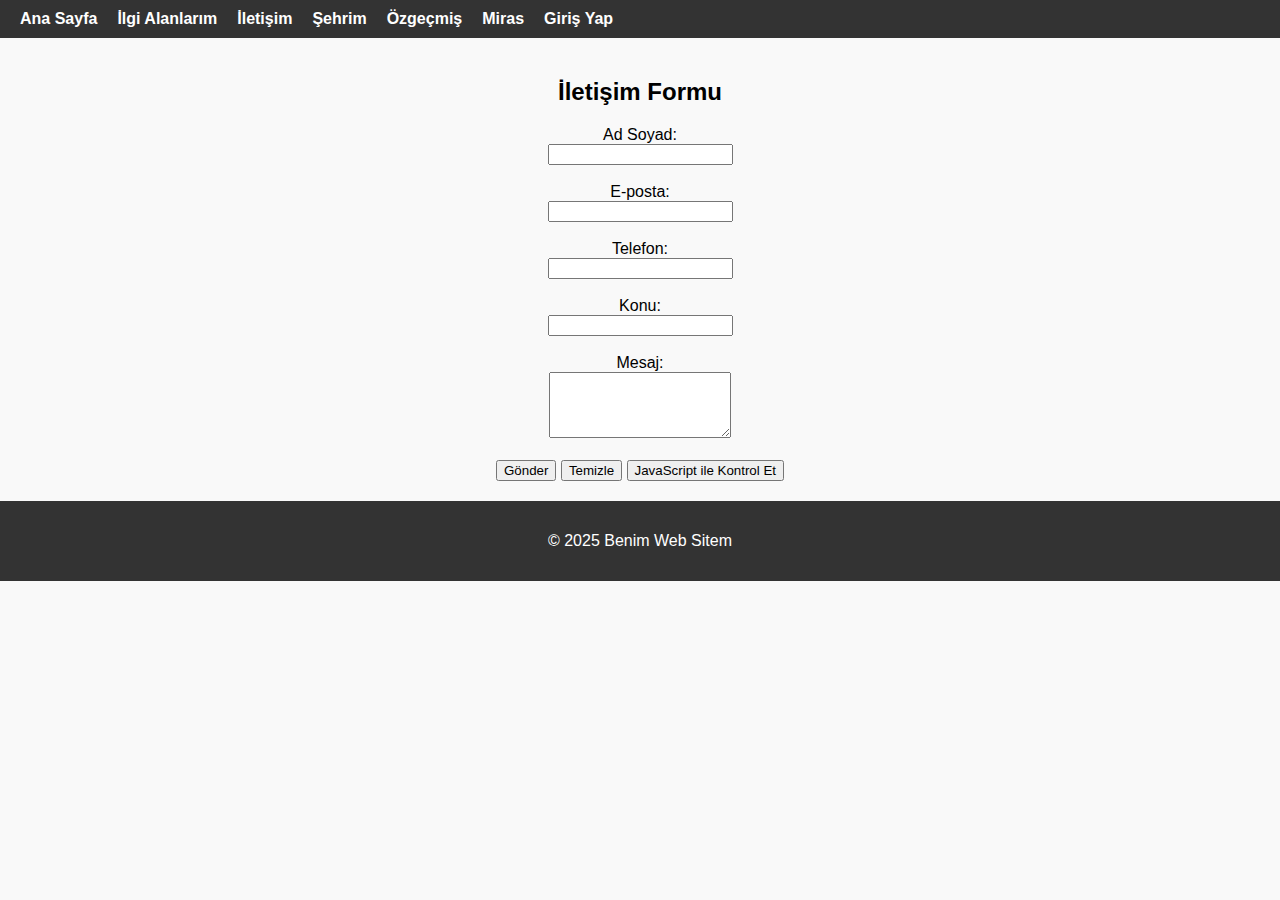
<file: Web 1. Proje/iletisim.html>
<!DOCTYPE html>
<html lang="tr">
<head>
    <meta charset="UTF-8">
    <meta name="viewport" content="width=device-width, initial-scale=1.0">
    <title>İletişim</title>
    <link rel="stylesheet" href="css/style.css">
</head>
<body>

    <!-- Navbar -->
    <nav class="navbar">
        <ul>
            <li><a href="index.html">Ana Sayfa</a></li>
            <li><a href="ilgialanlarim.html">İlgi Alanlarım</a></li>
            <li><a href="iletisim.html">İletişim</a></li>
            <li><a href="sehrim.html">Şehrim</a></li>
            <li><a href="ozgecmis.html">Özgeçmiş</a></li>
            <li><a href="miras.html">Miras</a></li>
            <li><a href="login.html">Giriş Yap</a></li>
        </ul>
    </nav>

    <!-- Ana içerik -->
    <main>
        <h2>İletişim Formu</h2>

        <form action="sonuc.html" method="get" id="iletisimForm">
            <label for="adsoyad">Ad Soyad:</label><br>
            <input type="text" id="adsoyad" name="adsoyad" required><br><br>

            <label for="email">E-posta:</label><br>
            <input type="email" id="email" name="email" required><br><br>

            <label for="telefon">Telefon:</label><br>
            <input type="text" id="telefon" name="telefon" pattern="[0-9]+" required><br><br>

            <label for="konu">Konu:</label><br>
            <input type="text" id="konu" name="konu" required><br><br>

            <label for="mesaj">Mesaj:</label><br>
            <textarea id="mesaj" name="mesaj" rows="4" required></textarea><br><br>

            <button type="submit">Gönder</button>
            <button type="reset">Temizle</button>

            <button type="button" onclick="jsIleKontrolEt()">JavaScript ile Kontrol Et</button>
        </form>

        <script>
            function jsIleKontrolEt() {
                const adsoyad = document.getElementById("adsoyad").value.trim();
                const email = document.getElementById("email").value.trim();
                const telefon = document.getElementById("telefon").value.trim();
                const konu = document.getElementById("konu").value.trim();
                const mesaj = document.getElementById("mesaj").value.trim();

            if (!adsoyad || !email || !telefon || !konu || !mesaj) {
                alert("Tüm alanları doldurmanız gerekmektedir.");
                return false;
            }

            const emailRegex = /^[^\s@]+@[^\s@]+\.[^\s@]+$/;
            if (!emailRegex.test(email)) {
                alert("Lütfen geçerli bir e-posta adresi giriniz.");
                return false;
            }

            const telRegex = /^[0-9]+$/;
            if (!telRegex.test(telefon)) {
                alert("Telefon numarası sadece rakamlardan oluşmalıdır.");
                return false;
            }

            alert("Form JavaScript ile başarıyla doğrulandı.");
            return true;
            }
        </script>
    </main>

    <!-- Footer -->
    <footer>
        <p>&copy; 2025 Benim Web Sitem</p>
    </footer>

</body>
</html>
</file>
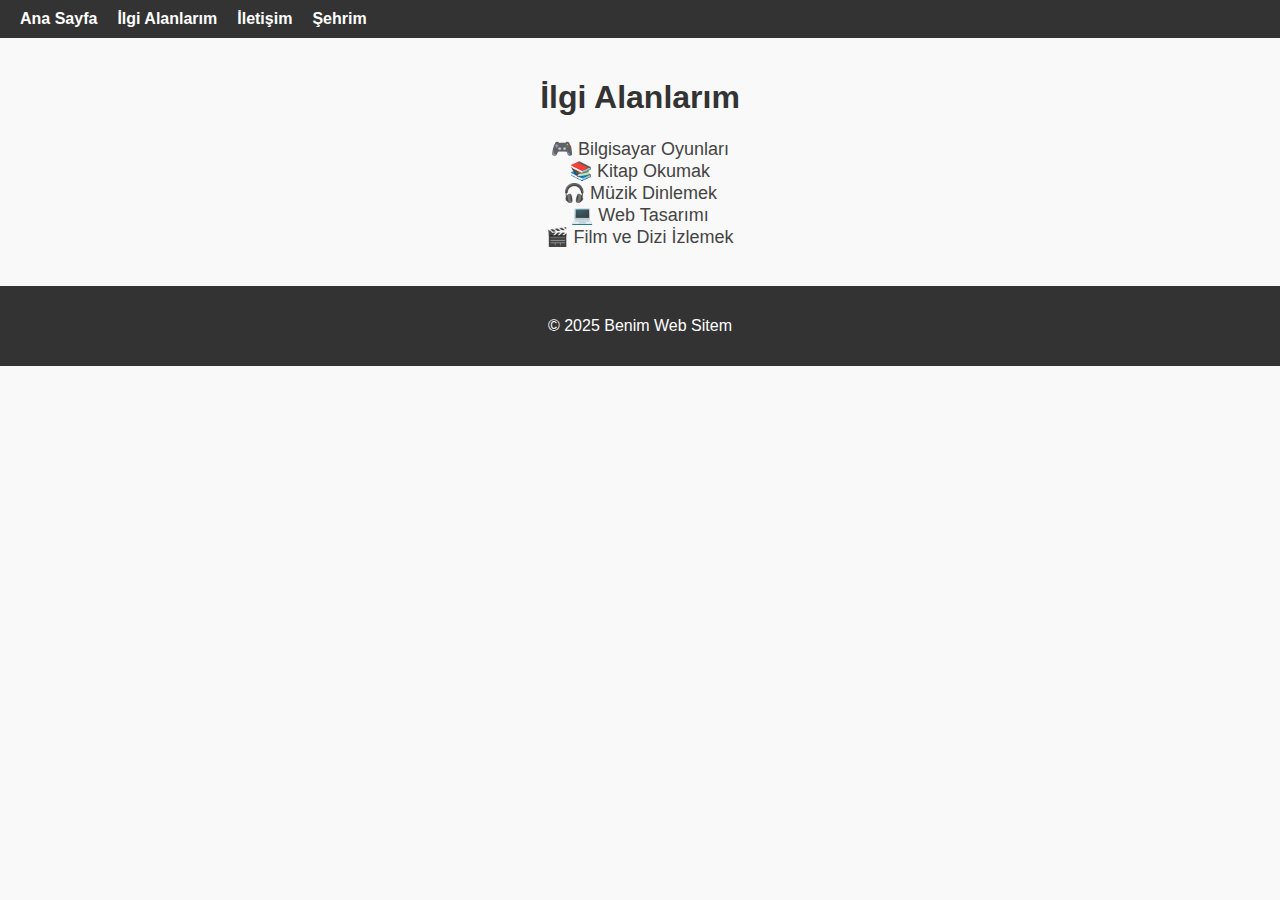
<file: Web 1. Proje/ilgialanlarim.html>
<!DOCTYPE html>
<html lang="tr">
<head>
    <meta charset="UTF-8">
    <meta name="viewport" content="width=device-width, initial-scale=1.0">
    <title>İlgi Alanlarım</title>
    <link rel="stylesheet" href="css/style.css">
</head>
<body>
    <!-- Navbar -->
    <nav class="navbar">
        <ul>
            <li><a href="index.html">Ana Sayfa</a></li>
            <li><a href="ilgialanlarim.html">İlgi Alanlarım</a></li>
            <li><a href="iletisim.html">İletişim</a></li>
            <li><a href="sehrim.html">Şehrim</a></li>
        </ul>
    </nav>

    <!-- Ana içerik -->
    <main>
        <h1>İlgi Alanlarım</h1>
        <ul style="list-style: none; padding: 0; font-size: 18px; color: #444;">
            <li>🎮 Bilgisayar Oyunları</li>
            <li>📚 Kitap Okumak</li>
            <li>🎧 Müzik Dinlemek</li>
            <li>💻 Web Tasarımı</li>
            <li>🎬 Film ve Dizi İzlemek</li>
        </ul>
    </main>

    <!-- Footer -->
    <footer>
        <p>&copy; 2025 Benim Web Sitem</p>
    </footer>
</body>
</html>
</file>
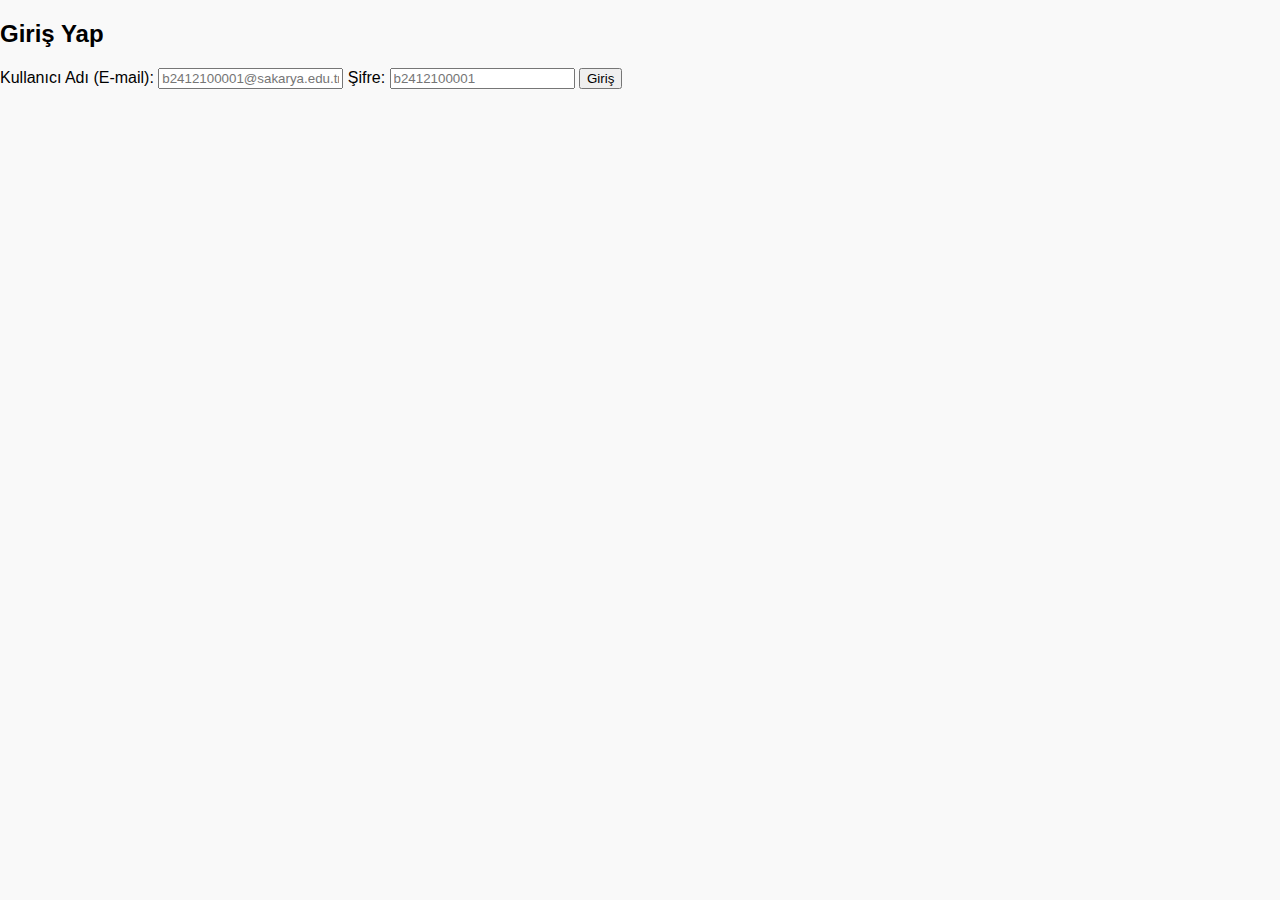
<file: Web 1. Proje/login.html>
<!DOCTYPE html>
<html lang="tr">
<head>
  <meta charset="UTF-8" />
  <meta name="viewport" content="width=device-width, initial-scale=1.0" />
  <title>Giriş Yap</title>
  <link rel="stylesheet" href="css/style.css" />
</head>
<body>
  <div class="login-container">
    <h2>Giriş Yap</h2>
    <form action="login.php" method="post" onsubmit="return validateForm()">
      <label for="email">Kullanıcı Adı (E-mail):</label>
      <input type="text" id="email" name="email" placeholder="b2412100001@sakarya.edu.tr" />

      <label for="password">Şifre:</label>
      <input type="password" id="password" name="password" placeholder="b2412100001" />

      <button type="submit">Giriş</button>
    </form>
  </div>

  <script>
    function validateForm() {
      const email = document.getElementById("email").value.trim();
      const password = document.getElementById("password").value.trim();
      const emailRegex = /^[^ ]+@sakarya\.edu\.tr$/;

      if (!email || !password) {
        alert("Lütfen tüm alanları doldurunuz.");
        return false;
      }

      if (!emailRegex.test(email)) {
        alert("Kullanıcı adı @sakarya.edu.tr formatında olmalıdır.");
        return false;
      }

      return true;
    }
  </script>
</body>
</html>
</file>
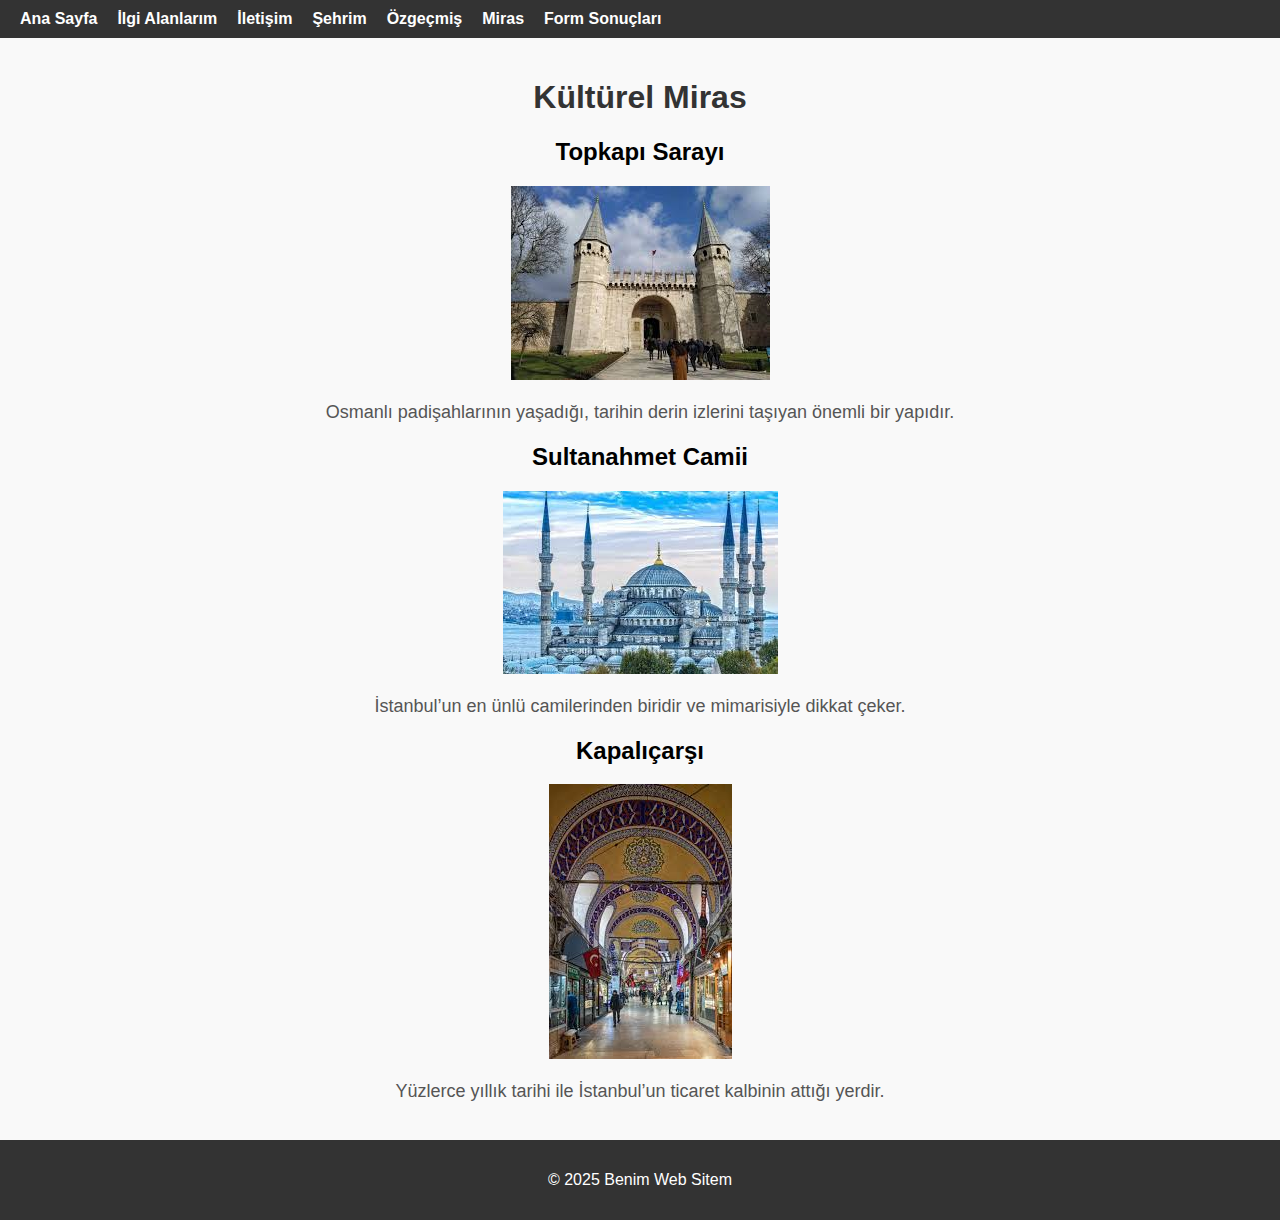
<file: Web 1. Proje/miras.html>
<!DOCTYPE html>
<html lang="tr">
<head>
    <meta charset="UTF-8">
    <title>Mirasım</title>
    <link rel="stylesheet" href="css/style.css">
</head>
<body>
    <nav class="navbar">
        <ul>
            <li><a href="index.html">Ana Sayfa</a></li>
            <li><a href="ilgialanlarim.html">İlgi Alanlarım</a></li>
            <li><a href="iletisim.html">İletişim</a></li>
            <li><a href="sehrim.html">Şehrim</a></li>
            <li><a href="ozgecmis.html">Özgeçmiş</a></li>
            <li><a href="miras.html">Miras</a></li>
            <li><a href="sonuc.html">Form Sonuçları</a></li>
        </ul>
    </nav>

    <main class="content">
        <h1>Kültürel Miras</h1>

        <section class="heritage-section">
            <h2>Topkapı Sarayı</h2>
            <img src="img/topkapi.jpg" alt="Topkapı Sarayı" class="heritage-image">
            <p>Osmanlı padişahlarının yaşadığı, tarihin derin izlerini taşıyan önemli bir yapıdır.</p>
        </section>

        <section class="heritage-section">
            <h2>Sultanahmet Camii</h2>
            <img src="img/sultanahmet.jpg" alt="Sultanahmet Camii" class="heritage-image">
            <p>İstanbul’un en ünlü camilerinden biridir ve mimarisiyle dikkat çeker.</p>
        </section>

        <section class="heritage-section">
            <h2>Kapalıçarşı</h2>
            <img src="img/kapalicarsi.jpg" alt="Kapalıçarşı" class="heritage-image">
            <p>Yüzlerce yıllık tarihi ile İstanbul’un ticaret kalbinin attığı yerdir.</p>
        </section>
    </main>

  <!-- Footer -->
  <footer>
  <p>&copy; 2025 Benim Web Sitem</p>
  </footer>

</body>
</html>
</file>
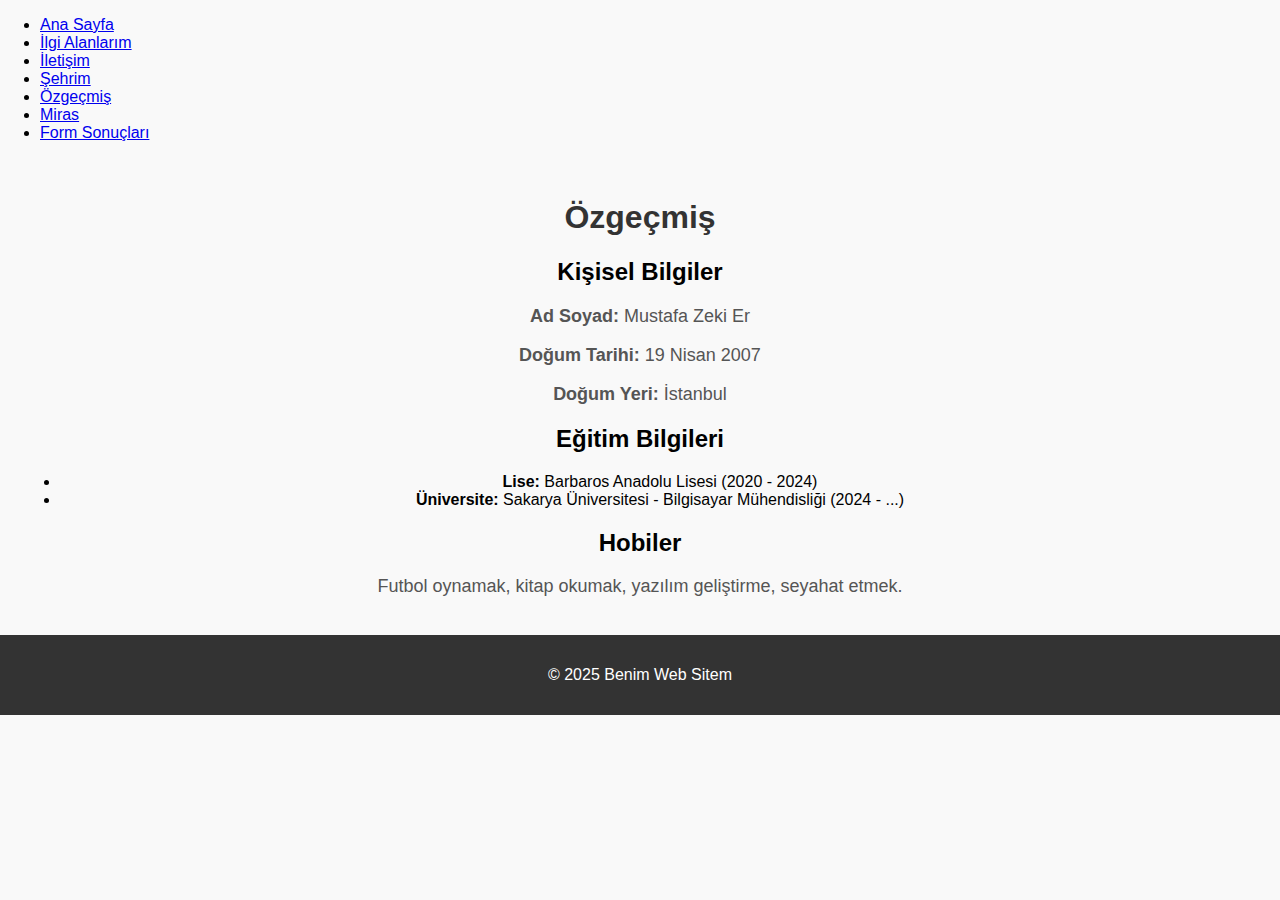
<file: Web 1. Proje/ozgecmis.html>
<!DOCTYPE html>
<html lang="tr">
<head>
  <meta charset="UTF-8">
  <meta name="viewport" content="width=device-width, initial-scale=1.0">
  <title>Özgeçmiş</title>
  <link rel="stylesheet" href="css/style.css">
</head>
<body>
  <!-- NAVBAR -->
  <header>
    <nav>
      <ul>
        <li><a href="index.html">Ana Sayfa</a></li>
        <li><a href="ilgialanlarim.html">İlgi Alanlarım</a></li>
        <li><a href="iletisim.html">İletişim</a></li>
        <li><a href="sehrim.html">Şehrim</a></li>
        <li><a href="ozgecmis.html">Özgeçmiş</a></li>
        <li><a href="miras.html">Miras</a></li>
        <li><a href="sonuc.html">Form Sonuçları</a></li>
      </ul>
    </nav>
  </header>

  <!-- ANA İÇERİK -->
  <main>
    <section>
      <h1>Özgeçmiş</h1>
      <article>
        <h2>Kişisel Bilgiler</h2>
        <p><strong>Ad Soyad:</strong> Mustafa Zeki Er</p>
        <p><strong>Doğum Tarihi:</strong> <time datetime="2007-04-19">19 Nisan 2007</time></p>
        <p><strong>Doğum Yeri:</strong> İstanbul</p>
      </article>

      <article>
        <h2>Eğitim Bilgileri</h2>
        <ul>
          <li><strong>Lise:</strong> Barbaros Anadolu Lisesi (2020 - 2024)</li>
          <li><strong>Üniversite:</strong> Sakarya Üniversitesi - Bilgisayar Mühendisliği (2024 - ...)</li>
        </ul>
      </article>

      <article>
        <h2>Hobiler</h2>
        <p>Futbol oynamak, kitap okumak, yazılım geliştirme, seyahat etmek.</p>
      </article>
    </section>
  </main>

  <!-- Footer -->
  <footer>
  <p>&copy; 2025 Benim Web Sitem</p>
  </footer>

</body>
</html>
</file>
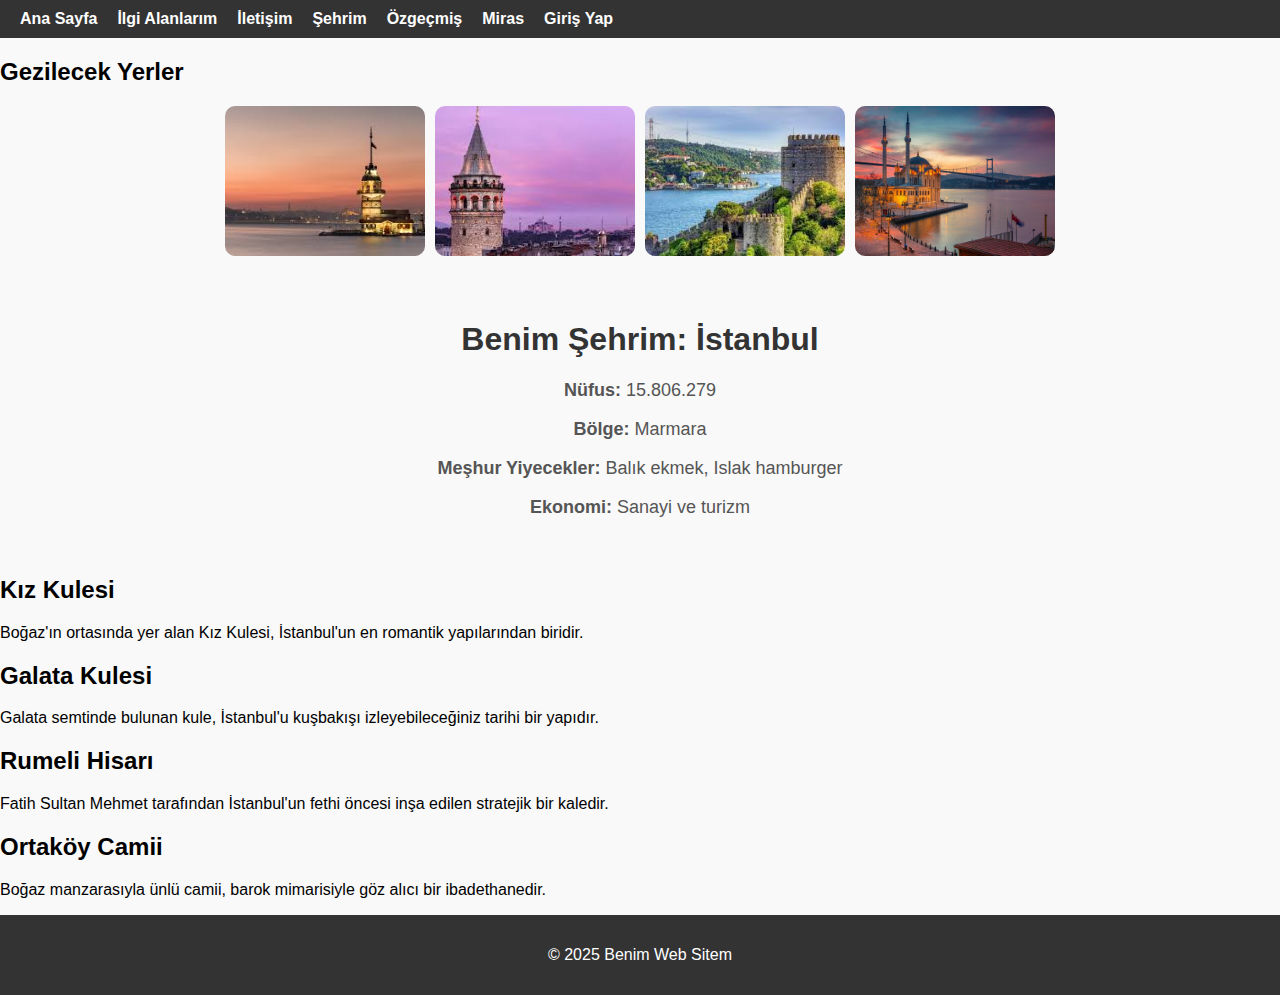
<file: Web 1. Proje/sehrim.html>
<!DOCTYPE html>
<html lang="tr">
<head>
  <meta charset="UTF-8">
  <meta name="viewport" content="width=device-width, initial-scale=1.0">
  <title>Memleketim</title>
  <link rel="stylesheet" href="css/style.css">
</head>
<body>

  <!-- Navbar -->
  <nav class="navbar">
    <ul>
        <li><a href="index.html">Ana Sayfa</a></li>
        <li><a href="ilgialanlarim.html">İlgi Alanlarım</a></li>
        <li><a href="iletisim.html">İletişim</a></li>
        <li><a href="sehrim.html">Şehrim</a></li>
        <li><a href="ozgecmis.html">Özgeçmiş</a></li>
        <li><a href="miras.html">Miras</a></li>
        <li><a href="login.html">Giriş Yap</a></li>
    </ul>
  </nav>

  <!-- Slider -->
  <section class="slider">
    <h2>Gezilecek Yerler</h2>
    <div class="slider-container">
      <a href="#yer1"><img src="img/kizkulesi.jpg" alt="Kız Kulesi"></a>
      <a href="#yer2"><img src="img/galatakulesi.jpg" alt="Galata Kulesi"></a>
      <a href="#yer3"><img src="img/rumelihisari.jpg" alt="Rumeli Hisarı"></a>
      <a href="#yer4"><img src="img/ortakoycamii.jpg" alt="Ortaköy Camii"></a>
    </div>
  </section>

  <!-- Şehir Bilgileri -->
  <main>
    <h1>Benim Şehrim: İstanbul</h1>
    <p><strong>Nüfus:</strong> 15.806.279</p>
    <p><strong>Bölge:</strong> Marmara</p>
    <p><strong>Meşhur Yiyecekler:</strong> Balık ekmek, Islak hamburger</p>
    <p><strong>Ekonomi:</strong> Sanayi ve turizm</p>
  </main>

  <!-- İçerikler (Slider bağlantıları için) -->
  <section id="yer1">
  <h2>Kız Kulesi</h2>
  <p>Boğaz'ın ortasında yer alan Kız Kulesi, İstanbul'un en romantik yapılarından biridir.</p>
  </section>

  <section id="yer2">
  <h2>Galata Kulesi</h2>
  <p>Galata semtinde bulunan kule, İstanbul'u kuşbakışı izleyebileceğiniz tarihi bir yapıdır.</p>
  </section>

  <section id="yer3">
  <h2>Rumeli Hisarı</h2>
  <p>Fatih Sultan Mehmet tarafından İstanbul'un fethi öncesi inşa edilen stratejik bir kaledir.</p>
  </section>

  <section id="yer4">
  <h2>Ortaköy Camii</h2>
  <p>Boğaz manzarasıyla ünlü camii, barok mimarisiyle göz alıcı bir ibadethanedir.</p>
  </section>

  <!-- Footer -->
  <footer>
  <p>&copy; 2025 Benim Web Sitem</p>
  </footer>

</body>
</html>
</file>
<file: Web 1. Proje/css/style.css>
/* Genel ayarlar */
body {
    font-family: Arial, sans-serif;
    margin: 0;
    padding: 0;
    background-color: #f9f9f9;
}

/* Navbar */
.navbar {
    background-color: #333;
    padding: 10px 20px;
}

.navbar ul {
    list-style: none;
    margin: 0;
    padding: 0;
    display: flex;
}

.navbar li {
    margin-right: 20px;
}

.navbar a {
    color: white;
    text-decoration: none;
    font-weight: bold;
}

.navbar a:hover {
    text-decoration: underline;
}

/* Ana içerik */
main {
    padding: 20px;
    text-align: center;
}

main h1 {
    color: #333;
}

main p {
    font-size: 18px;
    color: #555;
}

/* Footer */
footer {
    background-color: #333;
    color: white;
    text-align: center;
    padding: 15px 0;
    position: relative;
    bottom: 0;
    width: 100%;
}

.slider-container {
  display: flex;
  gap: 10px;
  justify-content: center;
  flex-wrap: wrap;
  margin: 20px;
}

.slider-container img {
  width: 200px;
  height: 150px;
  object-fit: cover;
  border-radius: 10px;
  transition: transform 0.3s ease;
}

.slider-container img:hover {
  transform: scale(1.05);
}
</file>
